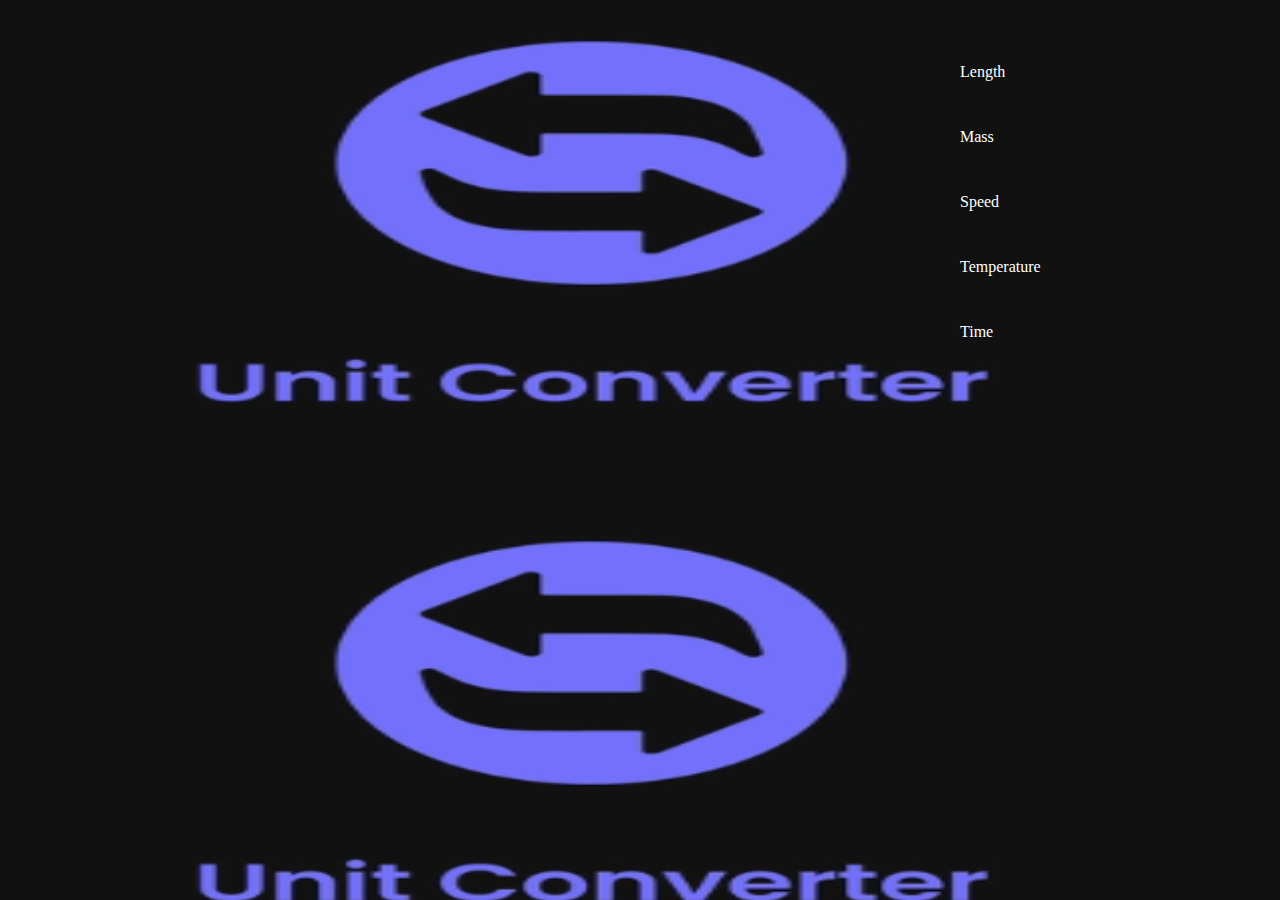
<file: unit_convertor/index.html>
<!DOCTYPE html>
<html lang="en">
<head>
    <meta charset="UTF-8">
    <meta http-equiv="X-UA-Compatible" content="IE=edge">
    <meta name="viewport" content="width=device-width, initial-scale=1.0">
    <title>Document</title>
    <link rel="stylesheet" href="style.css">
</head>
<body style="background-image: url('unit_con.png');background-size: 1200px 500px;position: absolute; ">
    <div class="contents-container" style="background-color: transparent;">
        <div class="length">
            <a href="length.html">Length</a>
        </div>
        <div class="mass">
            <a href="mass.html">Mass</a>
        </div>
        <div class="speed">
            <a href="speed.html">Speed</a>
        </div>
        <div class="temperature">
            <a href="temperature.html">Temperature</a>
        </div>
        <div class="time">
            <a href="time.html">Time</a>
        </div>

    </div>
</body>
</html>
</file>
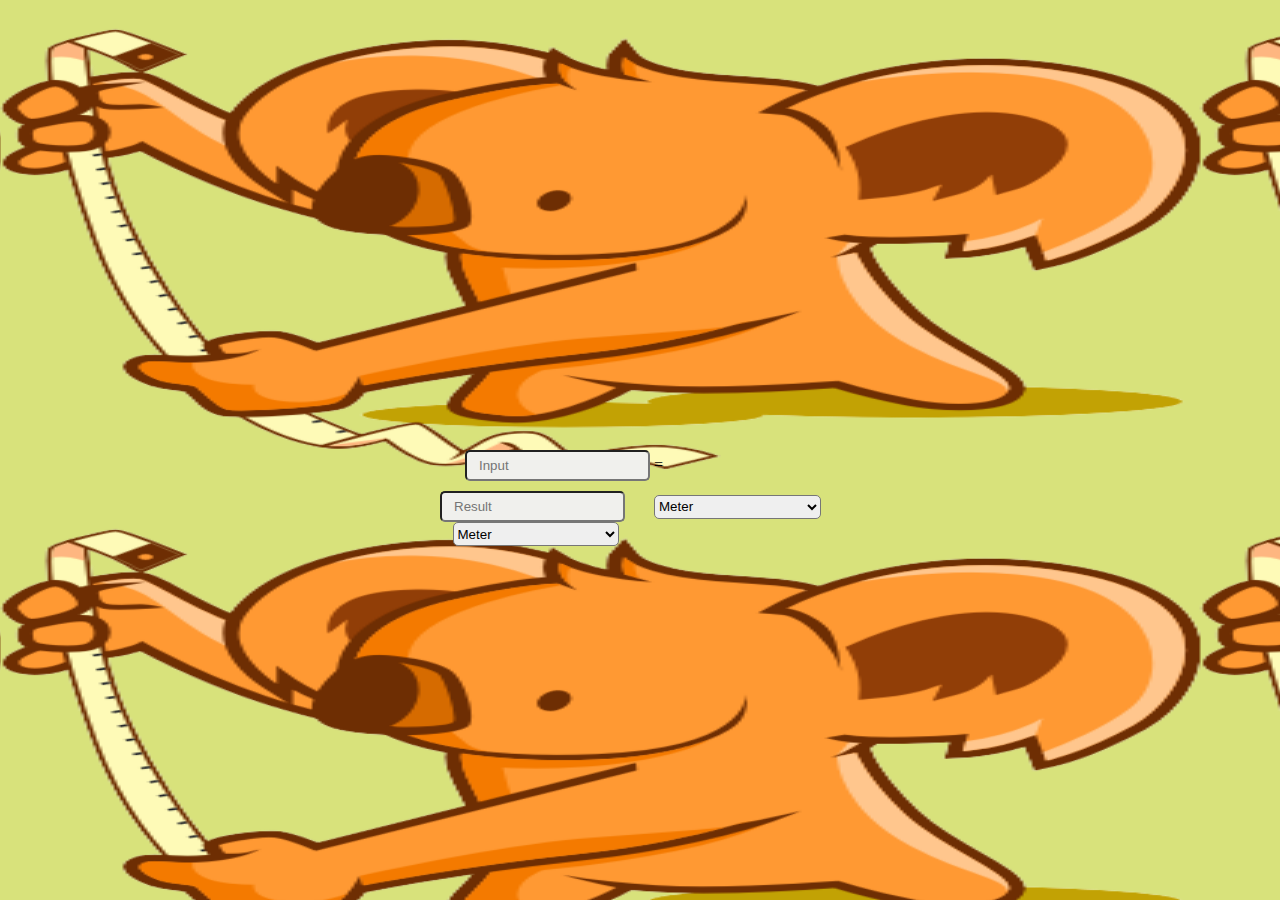
<file: unit_convertor/length.html>
<!DOCTYPE html>
<html lang="en">
<head>
    <meta charset="UTF-8">
    <meta http-equiv="X-UA-Compatible" content="IE=edge">
    <meta name="viewport" content="width=device-width, initial-scale=1.0">
    <title>Document</title>
    <link rel="stylesheet" href="style.css">
    <link rel="preconnect" href="https://fonts.googleapis.com">
<link rel="preconnect" href="https://fonts.gstatic.com" crossorigin>
<link rel="preconnect" href="https://fonts.googleapis.com">
<link rel="preconnect" href="https://fonts.gstatic.com" crossorigin>
<link href="https://fonts.googleapis.com/css2?family=Gochi+Hand&display=swap" rel="stylesheet">
</head>
<body style="background-image: url('length2.png');background-size: 1200px 500px; ">
    <div class="container" style="margin-top: 50px;">
        <input type="text" placeholder="Input" id="input">
        <span>=</span>
        <input type="text" placeholder="Result" id="result">
        <select id="inputType">
            <option value="meter">Meter</option>
            <option value="kilometer">Kilometer</option>
            <option value="centimeter">Centimeter</option>
            <option value="foot">Foot</option>
            <option value="inch">Inch</option>
        </select>
        <select id="outputType">
            <option value="meter">Meter</option>
            <option value="kilometer">Kilometer</option>
            <option value="centimeter">Centimeter</option>
            <option value="foot">Foot</option>
            <option value="inch">Inch</option>
        </select>
    </div>
    <script src="length.js"></script>
</body>
</html>
</file>
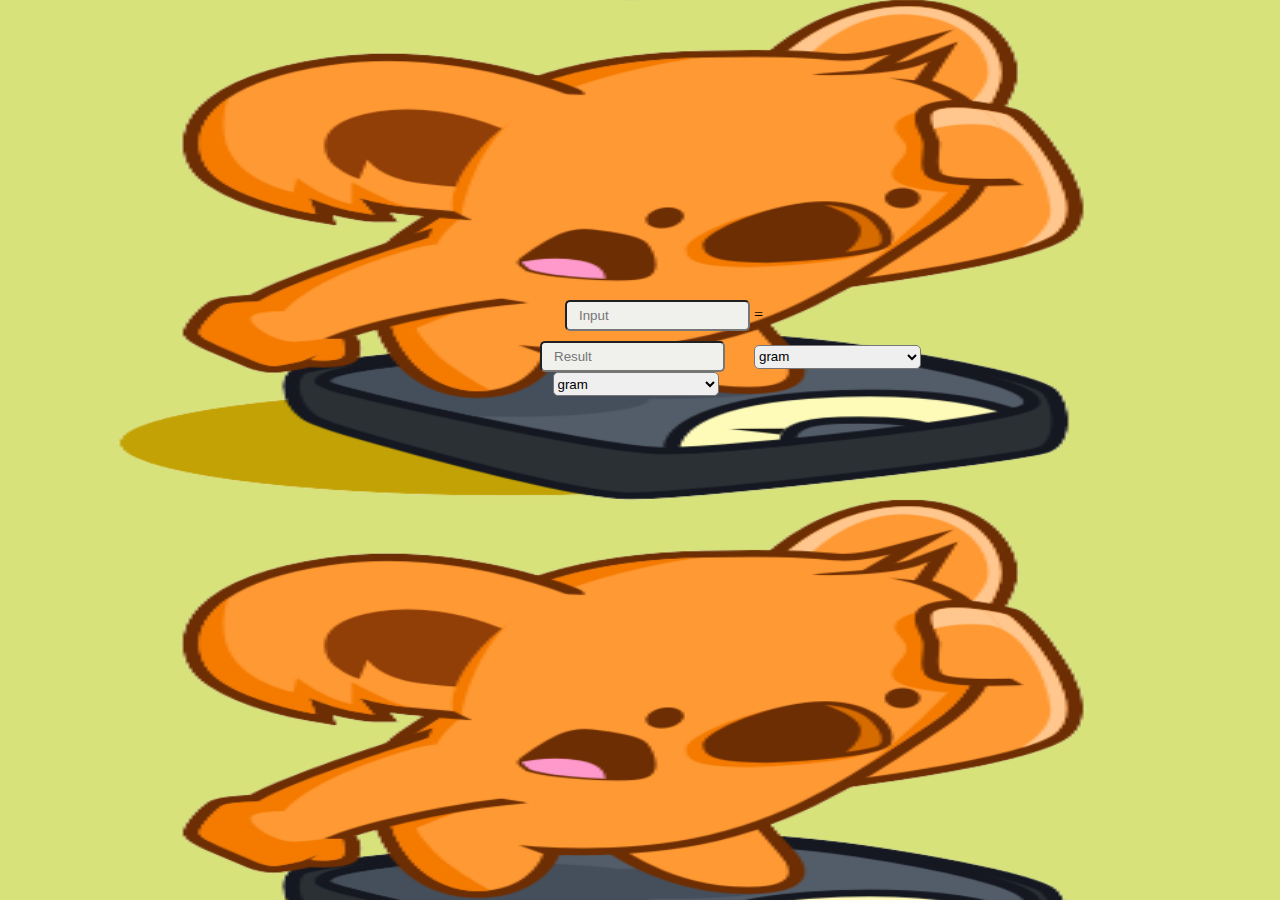
<file: unit_convertor/mass.html>
<!DOCTYPE html>
<html lang="en">
<head>
    <meta charset="UTF-8">
    <meta http-equiv="X-UA-Compatible" content="IE=edge">
    <meta name="viewport" content="width=device-width, initial-scale=1.0">
    <title>Document</title>
    <link rel="stylesheet" href="style.css">
</head>
<body style="background-image: url('mass.png');background-size: 1200px 500px; ">
    <div class="container" style="margin-top: -100px;margin-left: 100px;">
        <input type="text" placeholder="Input" id="input">
        <span>=</span>
        <input type="text" placeholder="Result" id="result">
        <select id="inputType">
            <option value="gram">gram</option>
            <option value="kilogram">Kilogram</option>
            <option value="tonne">tonne</option>
            <option value="pound">pound</option>
        </select>
        <select id="outputType">
            <option value="gram">gram</option>
            <option value="kilogram">Kilogram</option>
            <option value="tonne">tonne</option>
            <option value="pound">pound</option>
        </select>
    </div>
    <script src="mass.js"></script>
</body>
</html>
</file>
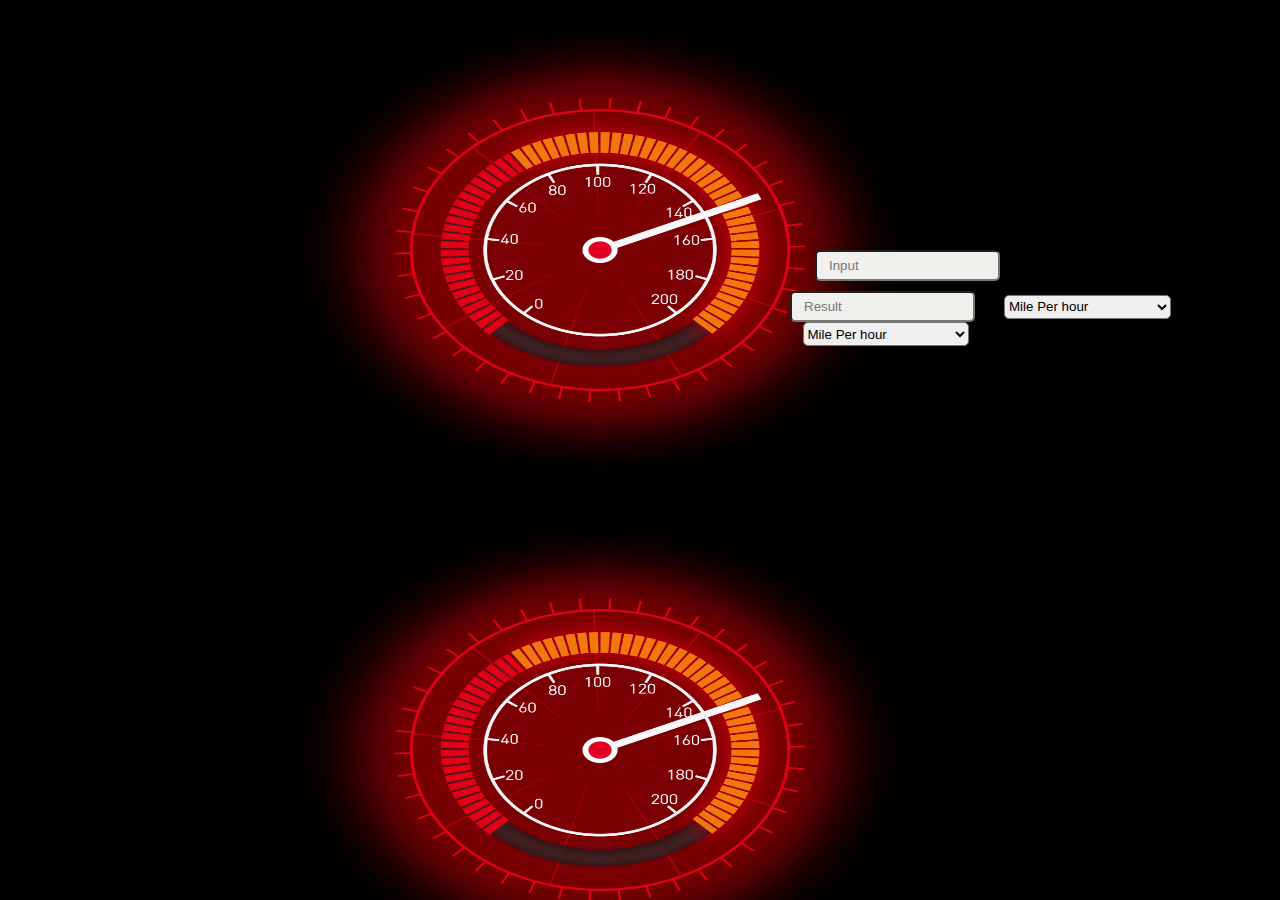
<file: unit_convertor/speed.html>
<!DOCTYPE html>
<html lang="en">
<head>
    <meta charset="UTF-8">
    <meta http-equiv="X-UA-Compatible" content="IE=edge">
    <meta name="viewport" content="width=device-width, initial-scale=1.0">
    <title>Document</title>
    <link rel="stylesheet" href="style.css">
</head>
<body style="background-image: url('speed2.jpg');background-size: 1200px 500px; ">
    <div class="container" style="margin-left: 350px;margin-top: -150px;">
        <!-- <h1 class="heading">Length Converter</h1> -->
        <input type="text" placeholder="Input" id="input">
        <span>=</span>
        <input type="text" placeholder="Result" id="result">
        <select id="inputType">
            <option value="mph">Mile Per hour</option>
            <option value="fps">Foot per Second</option>
            <option value="mps">Meter per second</option>
            <option value="kph">Kilometer per hour</option>
        </select>
        <select id="outputType">
            <option value="mph">Mile Per hour</option>
            <option value="fps">Foot per Second</option>
            <option value="mps">Meter per second</option>
            <option value="kph">Kilometer per hour</option>
        </select>
    </div>
    <script src="speed.js"></script>
</body>
</html>
</file>
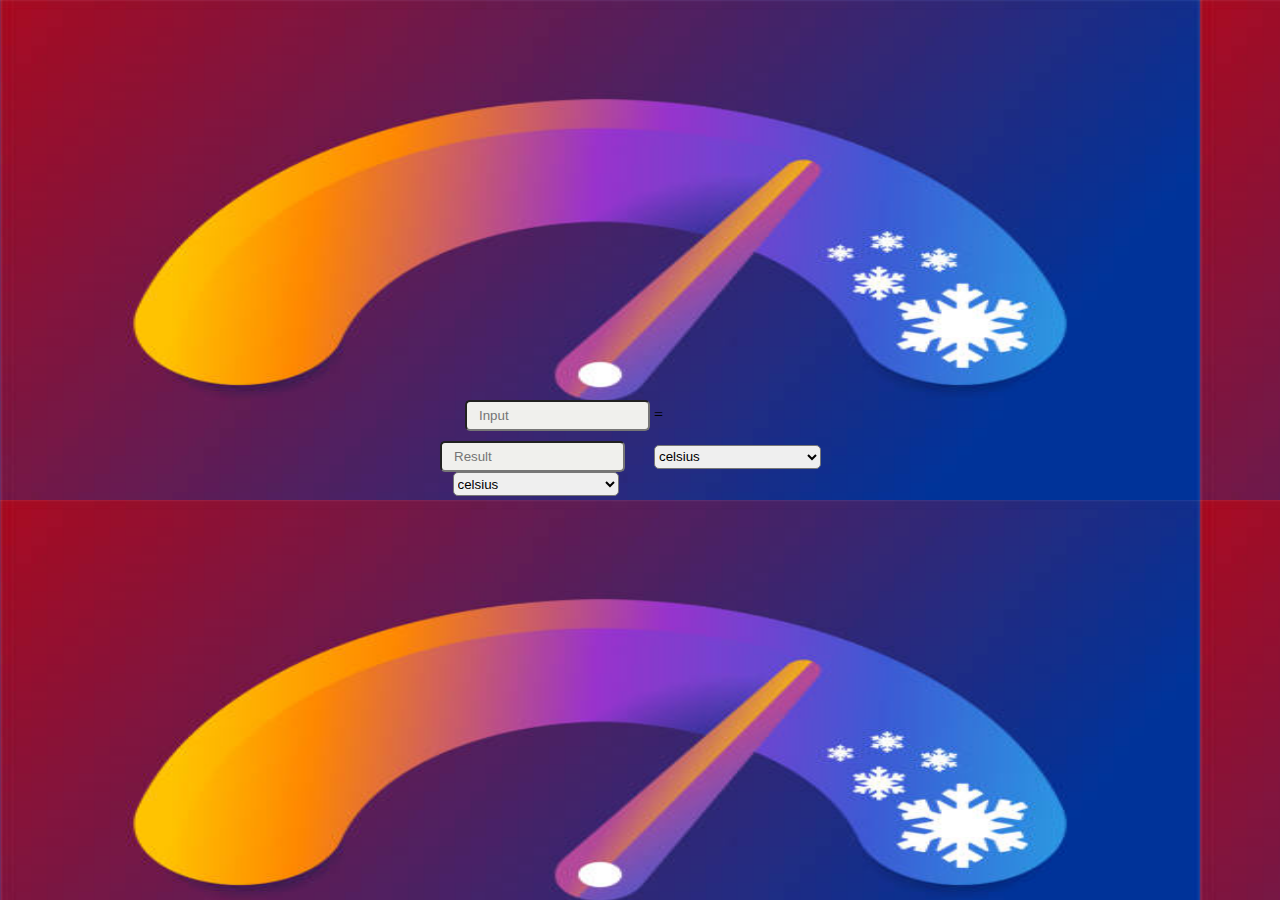
<file: unit_convertor/temperature.html>
<!DOCTYPE html>
<html lang="en">
<head>
    <meta charset="UTF-8">
    <meta http-equiv="X-UA-Compatible" content="IE=edge">
    <meta name="viewport" content="width=device-width, initial-scale=1.0">
    <title>Document</title>
    <link rel="stylesheet" href="style.css">
</head>
<body style="background-image: url('temp.jpg');background-size: 1200px 500px; ">
    <div class="container">
        <input type="text" placeholder="Input" id="input">
        <span>=</span>
        <input type="text" placeholder="Result" id="result">
        <select id="inputType">
            <option value="celsius">celsius</option>
            <option value="farenheit">farenheit</option>
            <option value="kelvin">kelvin</option>
        </select>
        <select id="outputType">
            <option value="celsius">celsius</option>
            <option value="farenheit">farenheit</option>
            <option value="kelvin">kelvin</option>
        </select>
    </div>
    <script src="temperature.js"></script>
</body>
</html>
</file>
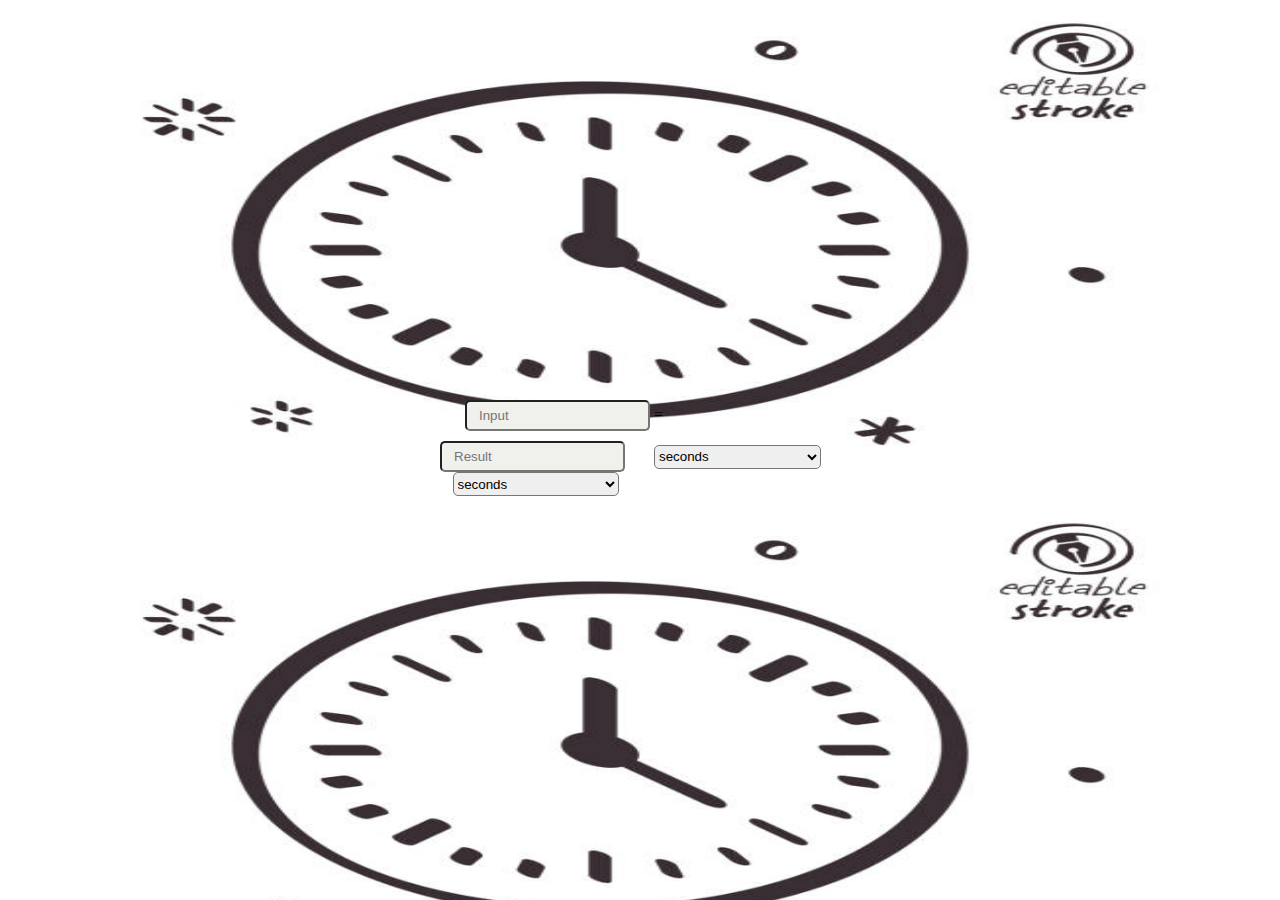
<file: unit_convertor/time.html>
<!DOCTYPE html>
<html lang="en">
<head>
    <meta charset="UTF-8">
    <meta http-equiv="X-UA-Compatible" content="IE=edge">
    <meta name="viewport" content="width=device-width, initial-scale=1.0">
    <title>Document</title>
    <link rel="stylesheet" href="style.css">
</head>
<body style="background-image: url('time.jpg');background-size: 1200px 500px; ">
    <div class="container">
        <input type="text" placeholder="Input" id="input">
        <span>=</span>
        <input type="text" placeholder="Result" id="result">
        <select id="inputType">
            <option value="seconds">seconds</option>
            <option value="minutes">minutes</option>
            <option value="hours">hours</option>
            <option value="days">days</option>
            <option value="weeks">weeks</option>
            <option value="months">Month</option>
            <option value="years">Year</option>
        </select>
        <select id="outputType">
            <option value="seconds">seconds</option>
            <option value="minutes">minutes</option>
            <option value="hours">hours</option>
            <option value="days">days</option>
            <option value="weeks">weeks</option>
            <option value="months">Month</option>
            <option value="years">Year</option>
        </select>
    </div>
    <script src="time.js"></script>
</body>
</html>
</file>
<file: unit_convertor/style.css>
@import url('https://fonts.googleapis.com/css2?family=Gochi+Hand&display=swap');

body
{
    margin: 0px;
    padding: 0px;
    background-color: rgb(216, 226, 123);
}

.container
{
    width: 400px;
    height: 100px;
    position: absolute;
    top: 50%;
    left: 50%;;
    transform : translate(-50%,-50%);
    /* background-color: #e7eae7; */
    background-color: transparent;
    border-radius: 20px;
    /* box-shadow: 0px 0px 2px #ffffff; */
}

.heading
{
    text-align:center;
    margin:13px 0px;
    margin-bottom: 40px;
    color: rgb(0, 0, 0);
}

#input
{
    margin-left:25px;
    background-color: rgb(240, 240, 237);
    outline: none;
    border-radius: 5px;
    outline :1px black ;
    margin-bottom: 10px;
}

#result
{
    background-color: rgb(240, 240, 237);
    outline: none;
    border-radius: 5px;
    outline :1px black ;
}
::placeholder{
    padding-left: 10px;
}
input{
    height: 25px;
}

#inputType,#outputType
{
    width: 166.66px;
    margin-left: 25px;
    color: rgb(0, 0, 0);
    border-radius: 5px;
    height: 24px;
}



#outputType
{
    margin-left: 12.5px;
}

/* index page stylings */

.contents-container
{
    height: 430px;
    width: 500px;
    position: absolute;
    margin-top: -10px;
    border-radius: 15px;
    margin-left: 750px;
    background-color: rgb(65, 185, 105);
}

.length,.mass,.speed,.temperature,.time
{
    margin-top: 15px;
    height: 50px;
    width: 300px;
    margin-left: 100px;
    border-radius: 5px;
}
.length
{
    margin-top: 60px;
}

a
{
    position: absolute;
    margin-left: 110px;
    margin-top: 13px;
    color: white;
    text-decoration: none;


}

.length:hover,.mass:hover,.speed:hover,.temperature:hover ,.time:hover
{
    color: black;
    background-color: rgb(169, 124, 80);
}

a:hover
{
    color: black;
}
</file>
